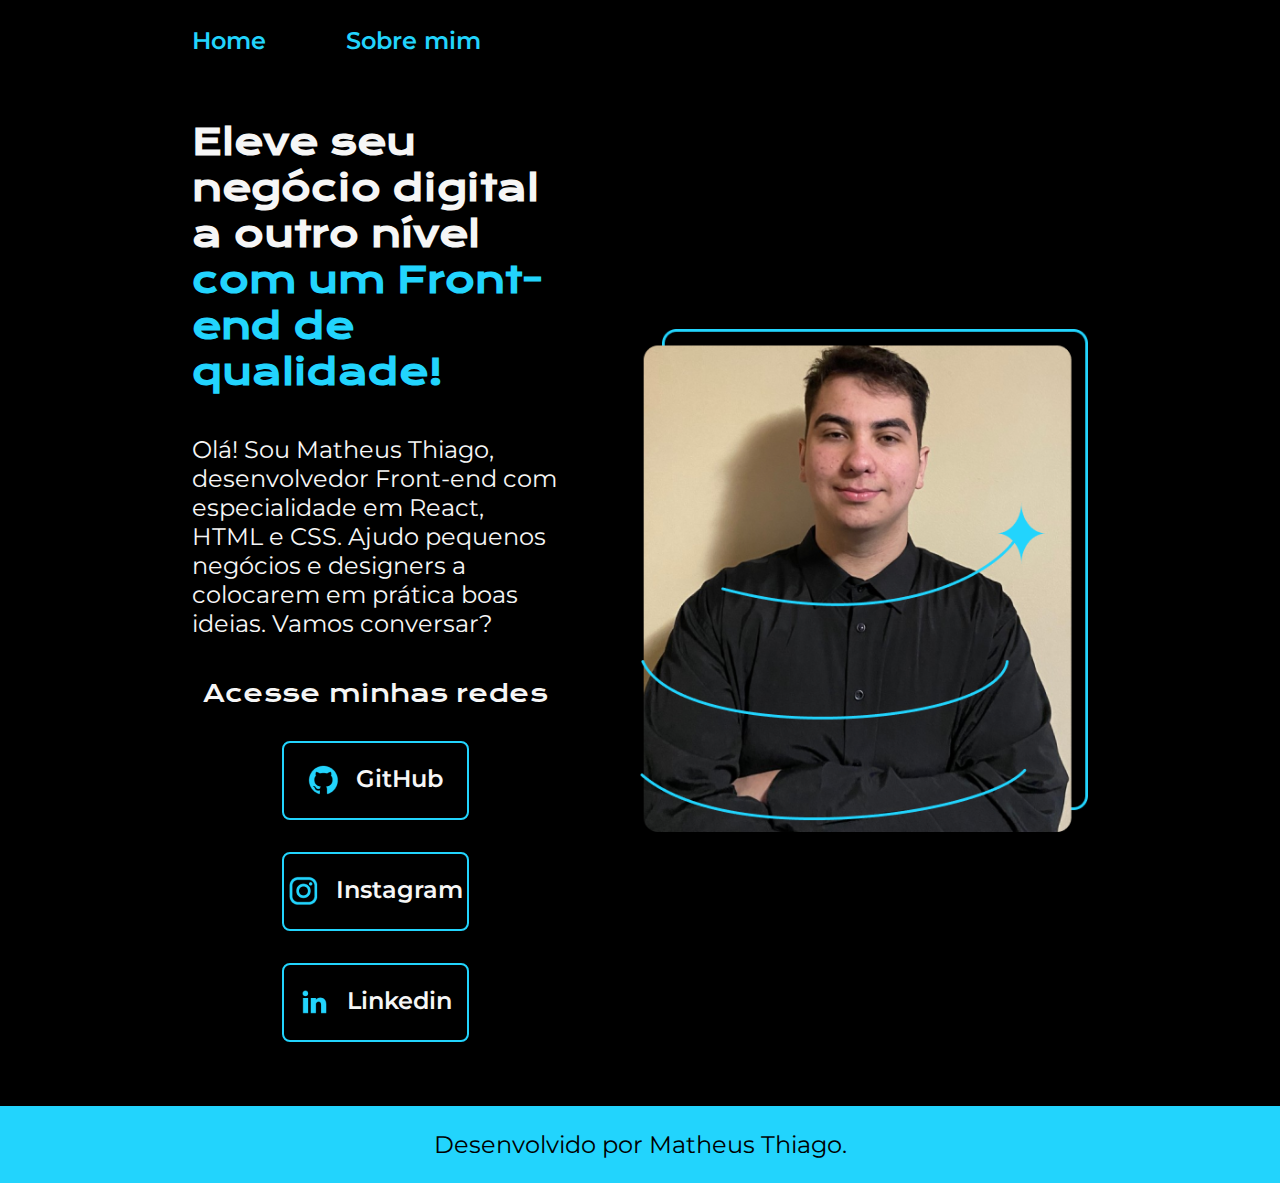
<file: index.html>
<!DOCTYPE html> 
<html lang="pt-br">
<head>
    <meta charset="UTF-8"> 
    <meta name="viewport" content="width=device-width, initial-scale=1.0">
    <meta http-equiv="X-UA-Compatible" content="IE=edge">
    <link rel="stylesheet" href="./styles/style.css">
    <title>Portfolio</title>
</head>
<body>
    <header class="cabecalho">
        <nav class="cabecalho__menu">
            <a class="cabecalho__menu__link" href="index.html">Home</a>
            <a class="cabecalho__menu__link" href="about.html">Sobre mim</a>
        </nav>

    </header>
    
    <main class="apresentacao">
        <section class="apresentacao__conteudo">
        <h1 class="apresentacao__conteudo__titulo">Eleve seu negócio digital a outro nível <strong class="titulo-destaque">com um Front-end de qualidade!</strong></h1>
        <p class="apresentacao__conteudo__texto">Olá! Sou Matheus Thiago, desenvolvedor Front-end com especialidade em React, HTML e CSS. Ajudo pequenos negócios e designers a colocarem em prática boas ideias. Vamos conversar?</p>
    <div class="apresentacao__links">
        <h2 class="apresentacao__links__subtitulo">Acesse minhas redes</h2>
        
        <a class="apresentacao__links__navegacao" href="https://github.com/hamilko1">
             <img src="./assets/github.png" alt="GitHub">
                 GitHub
        </a>
         <a class="apresentacao__links__navegacao" href="https://www.instagram.com/bacanof1/">
                <img src="./assets/instagram.png" alt="Instagram">
                    Instagram
        </a>
           <a class="apresentacao__links__navegacao" href="https://www.linkedin.com/in/matheus-hamilko/">
                <img src="./assets/linkedin.png" alt="Linkedin">
                    Linkedin
         </a>
    </div> 
    </section>  
        <img class="apresentacao__imagem" src="assets/Imagem (1).png" alt="homem lindo">
    </main>
    
    <footer class="rodape">
        <p>Desenvolvido por Matheus Thiago.</p>
    </footer>
  
</body> 
</html>
</file>
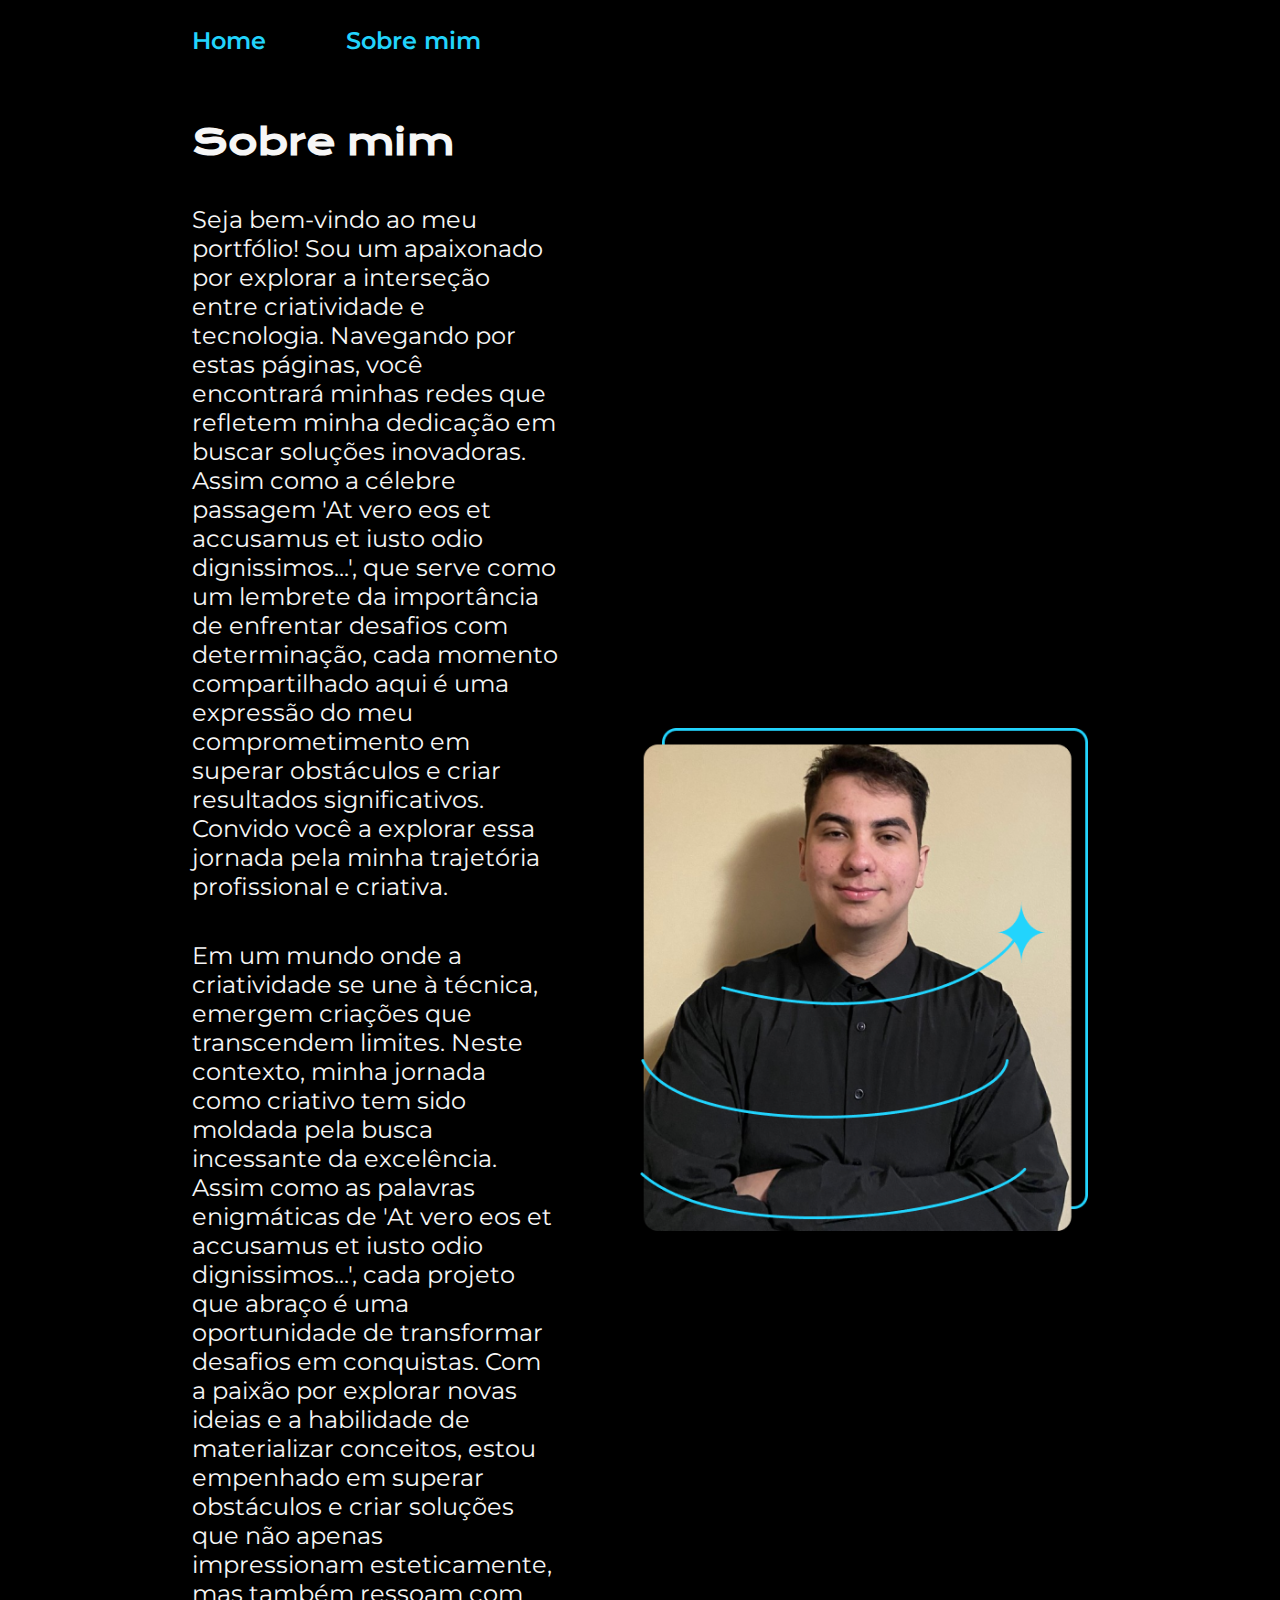
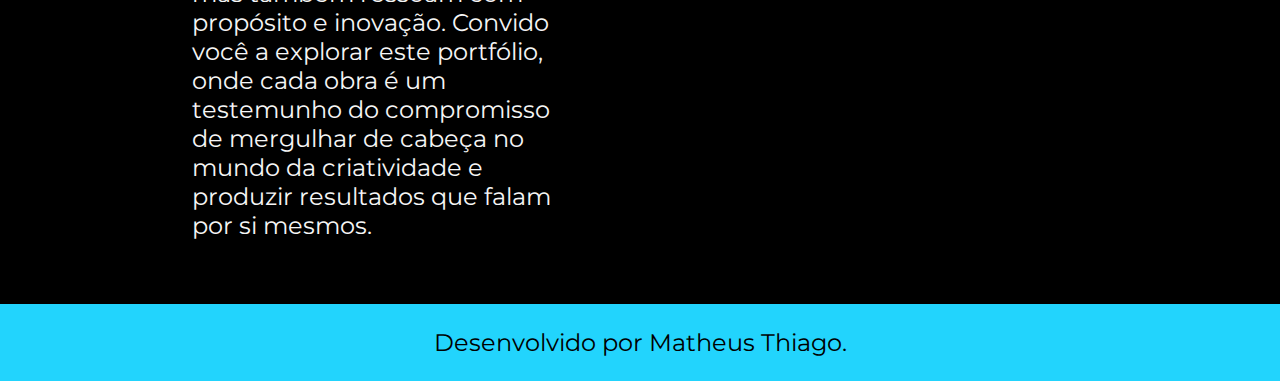
<file: about.html>
<!DOCTYPE html>
<html lang="pt-br">
<head>
    <meta charset="UTF-8">
    <meta name="viewport" content="width=device-width, initial-scale=1.0">
    <meta http-equiv="X-UA-Compatible" content="IE=edge">
    <link rel="stylesheet" href="./styles/style.css">
    <title>Sobre mim</title>
</head>
<body>
    <header class="cabecalho">
        <nav class="cabecalho__menu">
            <a class="cabecalho__menu__link" href="index.html">Home</a>
            <a class="cabecalho__menu__link" href="about.html">Sobre mim</a>
        </nav>
    </header>

    <main class="apresentacao" >
        <section class="apresentacao__conteudo">
            <h1 class="apresentacao__conteudo__titulo">Sobre mim</h1>
           
            <p class="apresentacao__conteudo__texto">Seja bem-vindo ao meu portfólio! Sou um apaixonado por explorar a interseção entre criatividade e tecnologia. Navegando por estas páginas, você encontrará minhas redes que refletem minha dedicação em buscar soluções inovadoras. Assim como a célebre passagem 'At vero eos et accusamus et iusto odio dignissimos...', que serve como um lembrete da importância de enfrentar desafios com determinação, cada momento compartilhado aqui é uma expressão do meu comprometimento em superar obstáculos e criar resultados significativos. Convido você a explorar essa jornada pela minha trajetória profissional e criativa.

            </p>
            <p class="apresentacao__conteudo__texto">Em um mundo onde a criatividade se une à técnica, emergem criações que transcendem limites. Neste contexto, minha jornada como criativo tem sido moldada pela busca incessante da excelência. Assim como as palavras enigmáticas de 'At vero eos et accusamus et iusto odio dignissimos...', cada projeto que abraço é uma oportunidade de transformar desafios em conquistas. Com a paixão por explorar novas ideias e a habilidade de materializar conceitos, estou empenhado em superar obstáculos e criar soluções que não apenas impressionam esteticamente, mas também ressoam com propósito e inovação. Convido você a explorar este portfólio, onde cada obra é um testemunho do compromisso de mergulhar de cabeça no mundo da criatividade e produzir resultados que falam por si mesmos.</p>
        </section>
        
        <img class="apresentacao__imagem" src="assets/Imagem (1).png" alt="homem lindo">
    </main>
    
    
    <footer class="rodape">
        <p>Desenvolvido por Matheus Thiago.</p>
    </footer>
</body>
</html>
</file>
<file: styles/style.css>
@import url('https://fonts.googleapis.com/css2?family=Krona+One&display=swap');
@import url('https://fonts.googleapis.com/css2?family=Krona+One&family=Montserrat&display=swap');
@import url('https://fonts.googleapis.com/css2?family=Krona+One&family=Montserrat:wght@400;600&display=swap');

:root{
    --cor-primaria: #000000;
    --cor-secundaria: #f6f6f6;
    --cor-terciaria: #22d4fd;
    --cor-hover: #272727;
    
    --fonte-primaria: 'Krona One', sans-serif;
    --fonte-secundaria: 'Montserrat', sans-serif;
}


* {
    padding: 0;
    margin: 0;
}


body {
    background-color: var(--cor-primaria);
    color: var(--cor-secundaria);
    box-sizing: border-box;
    /* height: 100vh;  */
}

.cabecalho{
    padding: 2% 0% 0% 15%;
}

.cabecalho__menu{
    display: flex;
    gap: 80px;
}

.cabecalho__menu__link{
   color: var(--cor-terciaria);
   font-family: var(--fonte-secundaria);
   font-size: 1.5rem;
   font-weight: 600;
   text-decoration: none;
}

.titulo-destaque{
    color: var(--cor-terciaria);

}

.apresentacao{
    display: flex;
    align-items: center;
    justify-content: space-between;
    padding: 5% 15%;
    gap: 82px;
}

.apresentacao__conteudo{
    width: 50%; 
    display: flex;
    flex-direction: column;
    gap: 40px;
}

.apresentacao__conteudo__titulo{
    font-size: 2.25rem;
    font-family: var(--fonte-primaria);
}


.apresentacao__conteudo__texto{
    font-size: 1.5rem;
    font-family: var(--fonte-secundaria);

}

.apresentacao__links{
    display: flex;
    justify-content: space-between;
    flex-direction: column;
    align-items: center;
    gap: 32px;
}

.apresentacao__links__subtitulo{
    font-family: var(--fonte-primaria);
    font-weight: 400;
    font-size: 1.5rem;
}
 

.apresentacao__links__navegacao{
    display: flex;
    justify-content: center;
    gap: 16px;
    border: 2px solid var(--cor-terciaria);
    width: 50%;
    text-align: center;
    border-radius: 8px;
    font-size: 1.5rem;
    font-weight: 600;
    padding: 21.5px 0;
    text-decoration: none;
    color: var(--cor-secundaria);
    font-family: var(--fonte-secundaria);
}

.apresentacao__links__link:hover{
   background-color: var(--cor-hover);
}
.apresentacao__imagem{
        width: 50%;
}


.rodape{
    background-color: var(--cor-terciaria);
    color: var(--cor-primaria);
    padding: 24px;
    text-align: center;
    font-family: var(--fonte-secundaria);
    font-size: 1.5rem;
    font-weight: 400;
}

@media (max-width:1200px) {
    .apresentacao{
        flex-direction: column-reverse;
        padding: 5%;
    }

    .cabecalho{
        padding: 10%;
    }

    .cabecalho__menu{
        justify-content: center;
    }

    .apresentacao__conteudo{
        width: 100%;
    }
}
</file>
